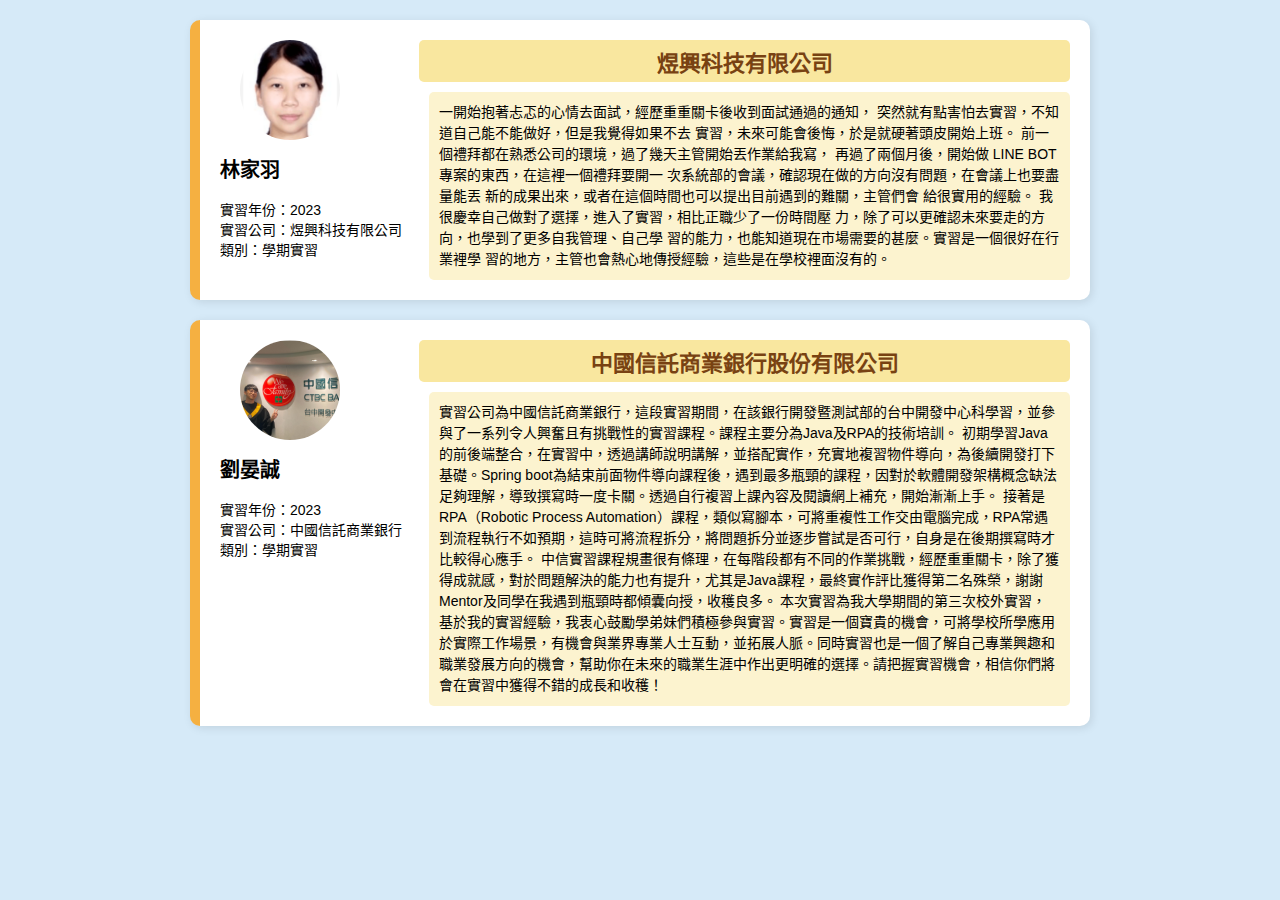
<file: CSS.html>
<!DOCTYPE html>
<html lang="zh-TW">
<head>
    <title>CSS</title>
    <style>
        body {
            font-family: Arial, sans-serif;
            background-color: #d6eaf8;
            margin: 0;
            padding: 20px;
        }
        .container {
            max-width: 900px;
            margin: auto;
        }
        .card {
            background-color: white;
            border-radius: 10px;
            box-shadow: 2px 2px 10px rgba(0, 0, 0, 0.1);
            padding: 20px;
            margin-bottom: 20px;
            display: flex;
            align-items: flex-start;
            border-left: 10px solid #f5b041;
    
        }
        .photo {
            flex: 0 0 120px;
            margin-right: 20px;
            text-align: center;
        }
        .photo img {
            width: 100px;
            height: 100px;
            border-radius: 50%;
            object-fit: cover;
        }
        .info {
            font-size: 14px;
            text-align: left;
            margin-top: 10px;
            width: 140px;
            white-space: nowrap;
        }
        .content {
            flex: 1;
        }
        .company {
            max-width: 90%;
            font-size: 22px;
            font-weight: bold;
            color: #784212;
            background-color: #f9e79f;
            padding: 5px 15px;
            text-align: center;
            border-radius: 5px;
            margin-bottom: 10px;
            margin-left: auto;
            white-space: nowrap;
           
        }
        .name {
            font-size: 20px;
            font-weight: bold;
        }
        .year {
            font-size: 14px;
            color: gray; 
        }
        .description {
            max-width: 90%;
            margin-top: 10px;
            font-size: 14px;
            line-height: 1.5;
            background-color: #fcf3cf;
            padding: 10px;
            border-radius: 5px;
            margin-left: auto;
        }
    </style>
</head>
<body>
    <div class="container">
        <div class="card">
            <div class="photo">
                <img src="./photo/林家羽.png" alt="林家羽">
                <div class="info">
                    <div class="name" id="person-name">林家羽</div><br>實習年份：2023<br>實習公司：煜興科技有限公司<br>類別：學期實習
                </div>
            </div>
            <div class="content">
                <div class="company">煜興科技有限公司</div>
                <div class="description">
                    一開始抱著忐忑的心情去面試，經歷重重關卡後收到面試通過的通知， 突然就有點害怕去實習，不知道自己能不能做好，但是我覺得如果不去 實習，未來可能會後悔，於是就硬著頭皮開始上班。 
                    前一個禮拜都在熟悉公司的環境，過了幾天主管開始丟作業給我寫， 再過了兩個月後，開始做 LINE BOT 專案的東西，在這裡一個禮拜要開一 次系統部的會議，確認現在做的方向沒有問題，在會議上也要盡量能丟 新的成果出來，或者在這個時間也可以提出目前遇到的難關，主管們會 給很實用的經驗。
                    我很慶幸自己做對了選擇，進入了實習，相比正職少了一份時間壓 力，除了可以更確認未來要走的方向，也學到了更多自我管理、自己學 習的能力，也能知道現在市場需要的甚麼。實習是一個很好在行業裡學 習的地方，主管也會熱心地傳授經驗，這些是在學校裡面沒有的。
                </div>
            </div>
        </div>
        <div class="card">
            <div class="photo">
                <img src="./photo/劉晏誠.png" alt="劉晏誠">
                <div class="info">
                    <div class="name" id="person-name">劉晏誠</div><br>實習年份：2023<br>實習公司：中國信託商業銀行<br>類別：學期實習
                </div>
            </div>
            <div class="content">
                <div class="company">中國信託商業銀行股份有限公司</div>
                <div class="description">
                    實習公司為中國信託商業銀行，這段實習期間，在該銀行開發暨測試部的台中開發中心科學習，並參與了一系列令人興奮且有挑戰性的實習課程。課程主要分為Java及RPA的技術培訓。
                    初期學習Java的前後端整合，在實習中，透過講師說明講解，並搭配實作，充實地複習物件導向，為後續開發打下基礎。Spring boot為結束前面物件導向課程後，遇到最多瓶頸的課程，因對於軟體開發架構概念缺法足夠理解，導致撰寫時一度卡關。透過自行複習上課內容及閱讀網上補充，開始漸漸上手。
                    接著是RPA（Robotic Process Automation）課程，類似寫腳本，可將重複性工作交由電腦完成，RPA常遇到流程執行不如預期，這時可將流程拆分，將問題拆分並逐步嘗試是否可行，自身是在後期撰寫時才比較得心應手。
                    中信實習課程規畫很有條理，在每階段都有不同的作業挑戰，經歷重重關卡，除了獲得成就感，對於問題解決的能力也有提升，尤其是Java課程，最終實作評比獲得第二名殊榮，謝謝Mentor及同學在我遇到瓶頸時都傾囊向授，收穫良多。
                    本次實習為我大學期間的第三次校外實習，基於我的實習經驗，我衷心鼓勵學弟妹們積極參與實習。實習是一個寶貴的機會，可將學校所學應用於實際工作場景，有機會與業界專業人士互動，並拓展人脈。同時實習也是一個了解自己專業興趣和職業發展方向的機會，幫助你在未來的職業生涯中作出更明確的選擇。請把握實習機會，相信你們將會在實習中獲得不錯的成長和收穫！
                </div>
            </div>
        </div>
    </div>
</body>
</html>
</file>
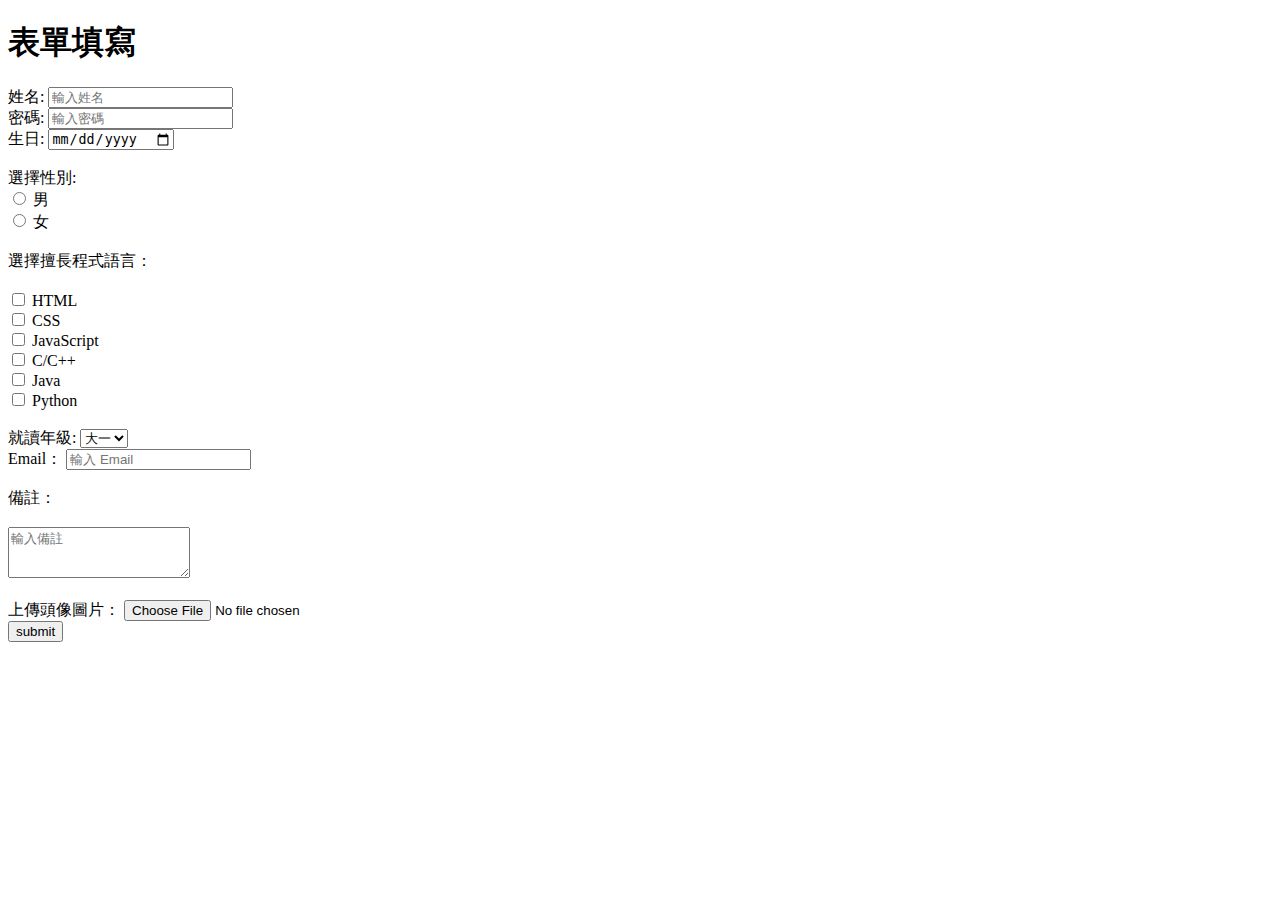
<file: HTML.html>
<!DOCTYPE html>
<html>
<head>


<title>HTML 畫面</title>
</head>
<body>

<div class="container">
    <h1>表單填寫</h1>
    <form action="#" method="post">
        <label>姓名:</label>
        <input type="text" name="name" placeholder="輸入姓名"><br>

        <label>密碼:</label>
        <input type="password" name="password" placeholder="輸入密碼"><br>

        <label>生日:</label>
        <input type="date" name="birthday"><br><br>

        <label>選擇性別:</label><br>
        <input type="radio" name="gender" value="male"> 男 <br>
        <input type="radio" name="gender" value="female"> 女 <br>
        <br>
        <label>選擇擅長程式語言：</label><br><br>
        <input type="checkbox" name="language1" value="HTML"> HTML <br>
        <input type="checkbox" name="language2" value="CSS"> CSS <br>
        <input type="checkbox" name="language3" value="JavaScript"> JavaScript <br>
        <input type="checkbox" name="language4" value="C/C++"> C/C++ <br>
        <input type="checkbox" name="language5" value="Java"> Java <br>
        <input type="checkbox" name="language6" value="Python"> Python <br><br>

        <label>就讀年級: </label>
        <select name="school">
            <option value="大一">大一</option>
            <option value="大二">大二</option>
            <option value="大三">大三</option>
            <option value="大四">大四</option>
        </select>

        <br>
        <label>Email：</label>
        <input type="email" name="email" placeholder="輸入 Email">
        <br><br>

        <label>備註：</label><br><br>
        <textarea name="comment" rows="3" placeholder="輸入備註"></textarea>

        <br><br>
        <label>上傳頭像圖片：</label>
        <input type="file" name="image"><br>

        <button type="submit" class="submit-btn">submit</button>
    </form>

</div>
    

</body>
</html>
</file>
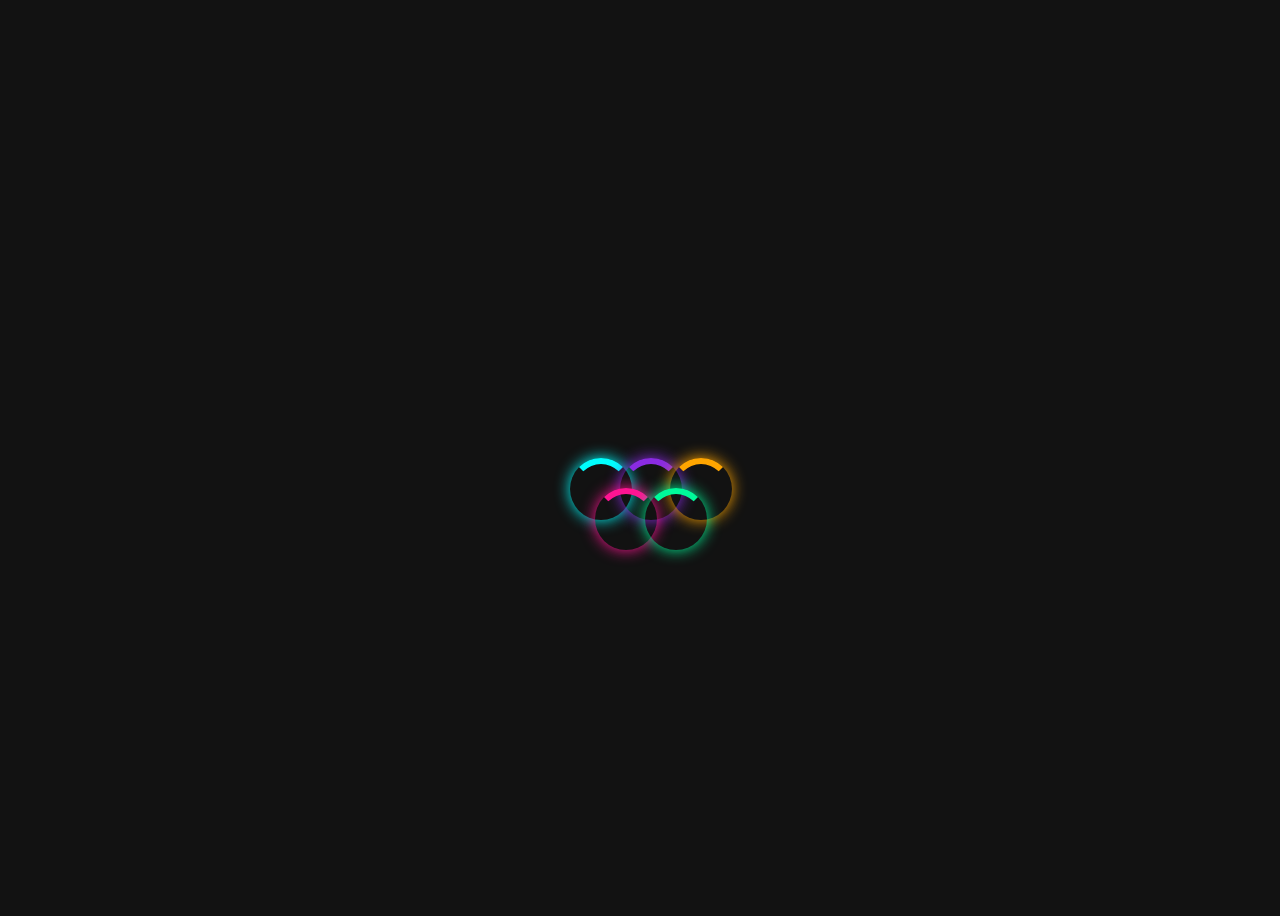
<file: HW3/5rings.html>
<!DOCTYPE html>
<html lang="en">
<head>
    <meta charset="UTF-8">
    <meta name="viewport" content="width=device-width, initial-scale=1.0">
    <title>Neon Rings Loading</title>
    <style>
        body {
            display: flex;
            justify-content: center;
            align-items: center;
            height: 100vh;
            background-color: #121212;
        }
        .loader {
            display: flex;
            flex-wrap: wrap;
            width: 140px;
            justify-content: center;
            position: relative; /*設定 loader 的定位為相對定位，方便對內部元素進行絕對定位。*/
        }
        .ring {
            width: 50px;
            height: 50px;
            border: 6px solid transparent;
            border-radius: 50%;
            position: absolute; /*每個ring的位置為絕對定位*/
            animation: spin 1.5s linear infinite, glow 1.5s ease-in-out infinite alternate;
        }

        /* 新的五環顏色與發光效果 */
        .ring:nth-child(1) { border-top-color: #00FFFF; box-shadow: 0 0 15px #00FFFF; animation-delay: 0s; } /* 青藍 */
        .ring:nth-child(2) { border-top-color: #8A2BE2; box-shadow: 0 0 15px #8A2BE2; animation-delay: 0.2s; } /* 紫羅蘭 */
        .ring:nth-child(3) { border-top-color: #FFA500; box-shadow: 0 0 15px #FFA500; animation-delay: 0.4s; } /* 橘黃 */
        .ring:nth-child(4) { border-top-color: #FF1493; box-shadow: 0 0 15px #FF1493; animation-delay: 0.6s; } /* 玫瑰粉 */
        .ring:nth-child(5) { border-top-color: #00FA9A; box-shadow: 0 0 15px #00FA9A; animation-delay: 0.8s; } /* 翡翠綠 */

        /* 旋轉動畫 */
        @keyframes spin {
            0% { transform: rotate(0deg); }
            100% { transform: rotate(360deg); }
        }

        /* 發光動畫 */
        @keyframes glow {
            /* 0% { box-shadow: 0 0 10px transparent; } */
            100% { box-shadow: 0 0 25px currentColor; }
        }

        /* 調整環的位置（維持奧運五環排列） */
        .ring:nth-child(1) { top: 0; left: 0; }      /* 青藍 */
        .ring:nth-child(2) { top: 0; left: 50px; }   /* 紫羅蘭 */
        .ring:nth-child(3) { top: 0; left: 100px; }  /* 橘黃 */
        .ring:nth-child(4) { top: 30px; left: 25px; } /* 玫瑰粉 */
        .ring:nth-child(5) { top: 30px; left: 75px; } /* 翡翠綠 */

    </style>
</head>
<body>
    <div class="loader">
        <div class="ring"></div>
        <div class="ring"></div>
        <div class="ring"></div>
        <div class="ring"></div>
        <div class="ring"></div>
    </div>
</body>
</html>
</file>
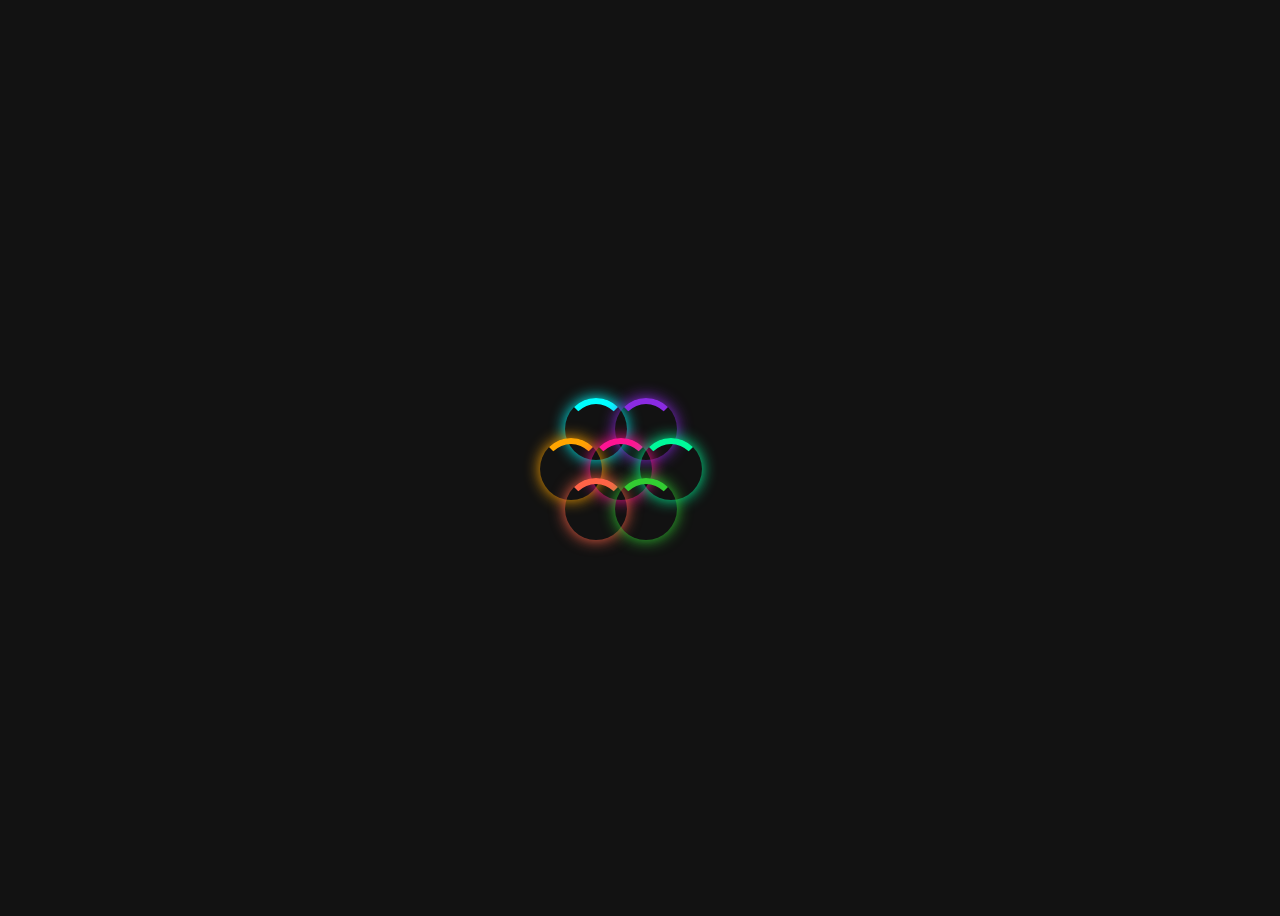
<file: HW3/8rings.html>
<!DOCTYPE html>
<html lang="en">
<head>
    <meta charset="UTF-8">
    <meta name="viewport" content="width=device-width, initial-scale=1.0">
    <title>Neon Rings Loading</title>
    <style>
        body {
            display: flex;
            justify-content: center;
            align-items: center;
            height: 100vh;
            background-color: #121212;
        }

        .loader {
            display: flex;
            flex-wrap: wrap;
            width: 200px;
            height: 120px; /* 調整容器高度以容納 8 個環 */
            justify-content: center;
            position: relative;
        }

        .ring {
            width: 50px;
            height: 50px;
            border: 6px solid transparent;
            border-radius: 50%;
            position: absolute;
            animation: spin 1.5s linear infinite, glow 1.5s ease-in-out infinite alternate;
        }

        .ring:nth-child(1) { border-top-color: #00FFFF; box-shadow: 0 0 15px #00FFFF; animation-delay: 0s; top: 0; left: 25px; } 
        .ring:nth-child(2) { border-top-color: #8A2BE2; box-shadow: 0 0 15px #8A2BE2; animation-delay: 0.2s; top: 0; left: 75px; } 
        .ring:nth-child(3) { border-top-color: #FFA500; box-shadow: 0 0 15px #FFA500; animation-delay: 0.4s; top: 40px; left: 0px; } 
        .ring:nth-child(4) { border-top-color: #FF1493; box-shadow: 0 0 15px #FF1493; animation-delay: 0.6s; top: 40px; left: 50px; } 
        .ring:nth-child(5) { border-top-color: #00FA9A; box-shadow: 0 0 15px #00FA9A; animation-delay: 0.8s; top: 40px; left: 100px; } 
        .ring:nth-child(6) { border-top-color: #FF6347; box-shadow: 0 0 15px #FF6347; animation-delay: 1s; top: 80px; left: 25px; }
        .ring:nth-child(7) { border-top-color: #32CD32; box-shadow: 0 0 15px #32CD32; animation-delay: 1.2s; top: 80px; left: 75px; } 
        

        @keyframes spin {
            0% { transform: rotate(0deg); }
            100% { transform: rotate(360deg); }
        }

        @keyframes glow {
            100% { box-shadow: 0 0 25px currentColor; }
        }

    </style>
</head>
<body>
    <div class="loader">
        <div class="ring"></div>
        <div class="ring"></div>
        <div class="ring"></div>
        <div class="ring"></div>
        <div class="ring"></div>
        <div class="ring"></div>
        <div class="ring"></div>
        
    </div>
</body>
</html>
</file>
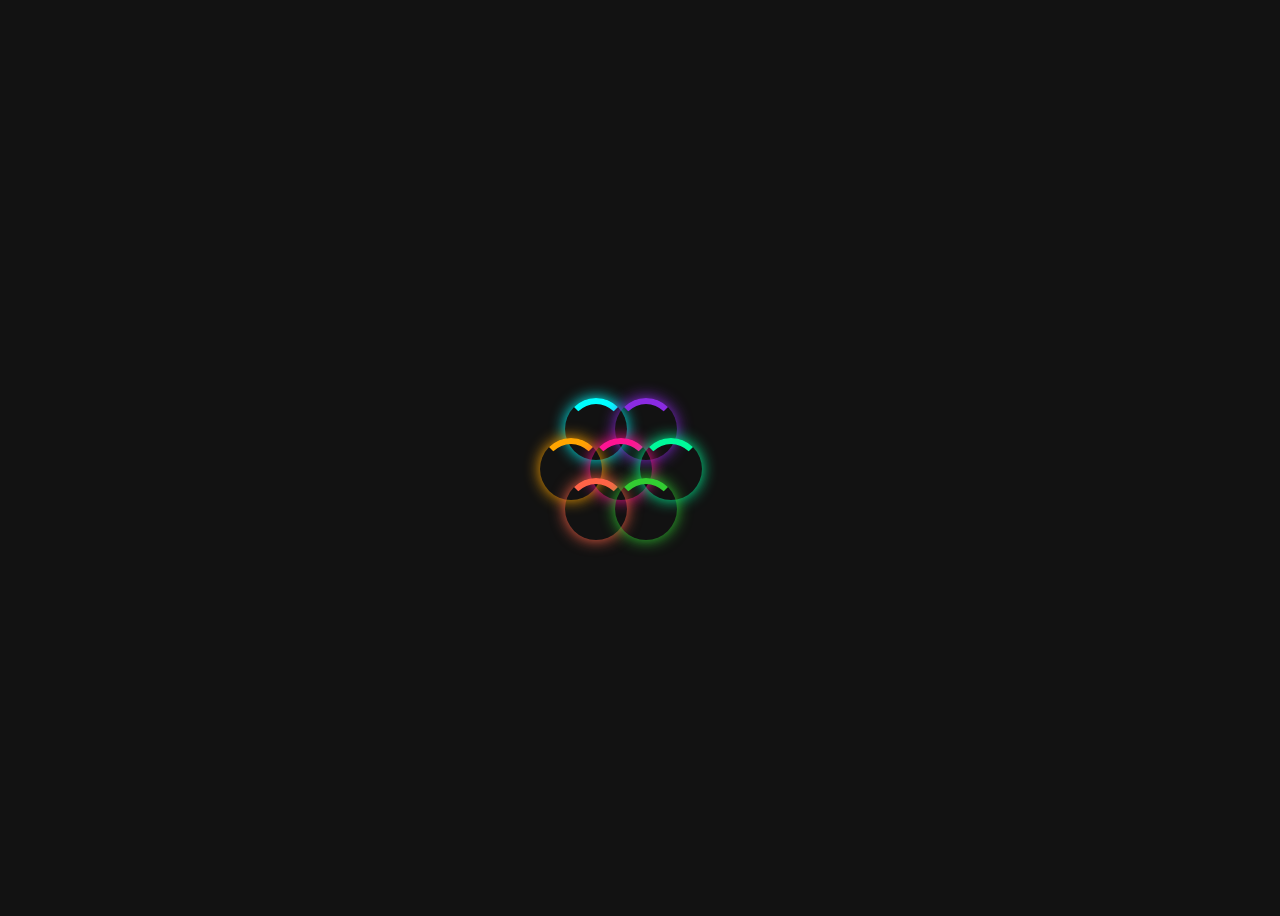
<file: HW3/move.html>
<!DOCTYPE html>
<html lang="en">
<head>
    <meta charset="UTF-8">
    <meta name="viewport" content="width=device-width, initial-scale=1.0">
    <title>Neon Rings Loading</title>
    <style>
        body {
            display: flex;
            justify-content: center;
            align-items: center;
            height: 100vh;
            background-color: #121212;
        }

        .loader {
            display: flex;
            flex-wrap: wrap;
            width: 200px;
            height: 120px;
            justify-content: center;
            position: relative;
        }

        .ring {
            width: 50px;
            height: 50px;
            border: 6px solid transparent;
            border-radius: 50%;
            position: absolute;
            animation: spin 1.5s linear infinite, glow 1.5s ease-in-out infinite alternate;
        }

        /* 環的初始位置 */
        .ring:nth-child(1) { border-top-color: #00FFFF; box-shadow: 0 0 15px #00FFFF; top: 0; left: 25px; }
        .ring:nth-child(2) { border-top-color: #8A2BE2; box-shadow: 0 0 15px #8A2BE2; top: 0; left: 75px; }
        .ring:nth-child(3) { border-top-color: #FFA500; box-shadow: 0 0 15px #FFA500; top: 40px; left: 0px; }
        .ring:nth-child(4) { border-top-color: #FF1493; box-shadow: 0 0 15px #FF1493; top: 40px; left: 50px; } /* 4 號環（中心環） */
        .ring:nth-child(5) { border-top-color: #00FA9A; box-shadow: 0 0 15px #00FA9A; top: 40px; left: 100px; }
        .ring:nth-child(6) { border-top-color: #FF6347; box-shadow: 0 0 15px #FF6347; top: 80px; left: 25px; }
        .ring:nth-child(7) { border-top-color: #32CD32; box-shadow: 0 0 15px #32CD32; top: 80px; left: 75px; }

        /* 旋轉動畫 */
        /* @keyframes spin {
            0% ,100%{ transform: ); }
            50% { transform: ; }
        } */

        /* 發光動畫 */
        @keyframes glow {
            100% { box-shadow: 0 0 25px currentColor; }
        }

        /* 收縮到 4 號環再張開 */
        @keyframes shrink-expand {
            0%, 100% { 
                transform: translate(0, 0) scale(1) rotate(0deg); }
            50% { 
                /* top: 40px; left: 50px; */
                transform: translate(25px, 40px) rotate(360deg); } /* 讓環移動到 4 號環並縮小 */
            /* 100% { transform: translate(0, 0) scale(1); } */
        }

        /* 讓外圈 6 個環參與收縮動畫 */
        .ring:nth-child(1) { animation: spin 1.5s linear infinite, glow 1.5s ease-in-out infinite alternate, shrink-expand 2.5s ease-in-out infinite; }
        .ring:nth-child(2) { animation: spin 1.5s linear infinite, glow 1.5s ease-in-out infinite alternate, shrink-expand 2.5s ease-in-out infinite; }
        .ring:nth-child(3) { animation: spin 1.5s linear infinite, glow 1.5s ease-in-out infinite alternate, shrink-expand 2.5s ease-in-out infinite; }
        .ring:nth-child(5) { animation: spin 1.5s linear infinite, glow 1.5s ease-in-out infinite alternate, shrink-expand 2.5s ease-in-out infinite; }
        .ring:nth-child(6) { animation: spin 1.5s linear infinite, glow 1.5s ease-in-out infinite alternate, shrink-expand 2.5s ease-in-out infinite; }
        .ring:nth-child(7) { animation: spin 1.5s linear infinite, glow 1.5s ease-in-out infinite alternate, shrink-expand 2.5s ease-in-out infinite; }

    </style>
</head>
<body>
    <div class="loader">
        <div class="ring"></div>
        <div class="ring"></div>
        <div class="ring"></div>
        <div class="ring"></div>
        <div class="ring"></div>
        <div class="ring"></div>
        <div class="ring"></div>
    </div>
</body>
</html>
</file>
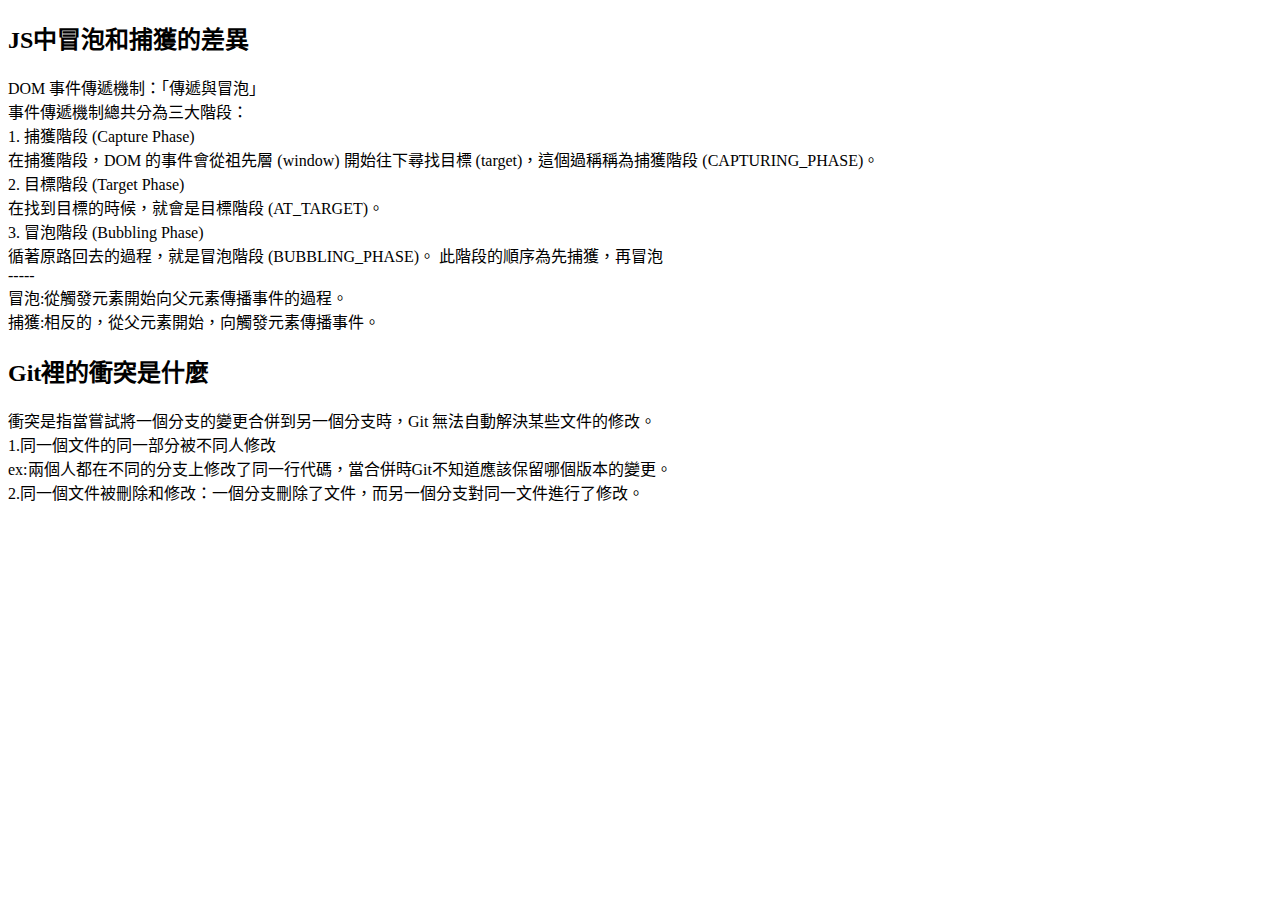
<file: HW4/success.html>
<!DOCTYPE html>
<html lang="zh-TW">
<head>
    <meta charset="UTF-8">
    <meta name="viewport" content="width=device-width, initial-scale=1.0">
    <title>登入成功</title>
</head>
<body>
    <h2>JS中冒泡和捕獲的差異</h2>
    <p>DOM 事件傳遞機制：「傳遞與冒泡」<br>
        事件傳遞機制總共分為三大階段： <br>
        1. 捕獲階段 (Capture Phase)<br>
        在捕獲階段，DOM 的事件會從祖先層 (window) 開始往下尋找目標 (target)，這個過稱稱為捕獲階段 (CAPTURING_PHASE)。<br>
        2. 目標階段 (Target Phase)<br>
        在找到目標的時候，就會是目標階段 (AT_TARGET)。<br>
        3. 冒泡階段 (Bubbling Phase)<br>
        循著原路回去的過程，就是冒泡階段 (BUBBLING_PHASE)。
           此階段的順序為先捕獲，再冒泡<br>
           -----<br>
           冒泡:從觸發元素開始向父元素傳播事件的過程。<br>
           捕獲:相反的，從父元素開始，向觸發元素傳播事件。
    </p>

    <h2>Git裡的衝突是什麼</h2>
    <p>衝突是指當嘗試將一個分支的變更合併到另一個分支時，Git
        無法自動解決某些文件的修改。<br>
        1.同一個文件的同一部分被不同人修改<br>
        ex:兩個人都在不同的分支上修改了同一行代碼，當合併時Git不知道應該保留哪個版本的變更。<br>
        2.同一個文件被刪除和修改：一個分支刪除了文件，而另一個分支對同一文件進行了修改。</p>
</body>
</html>
</file>
